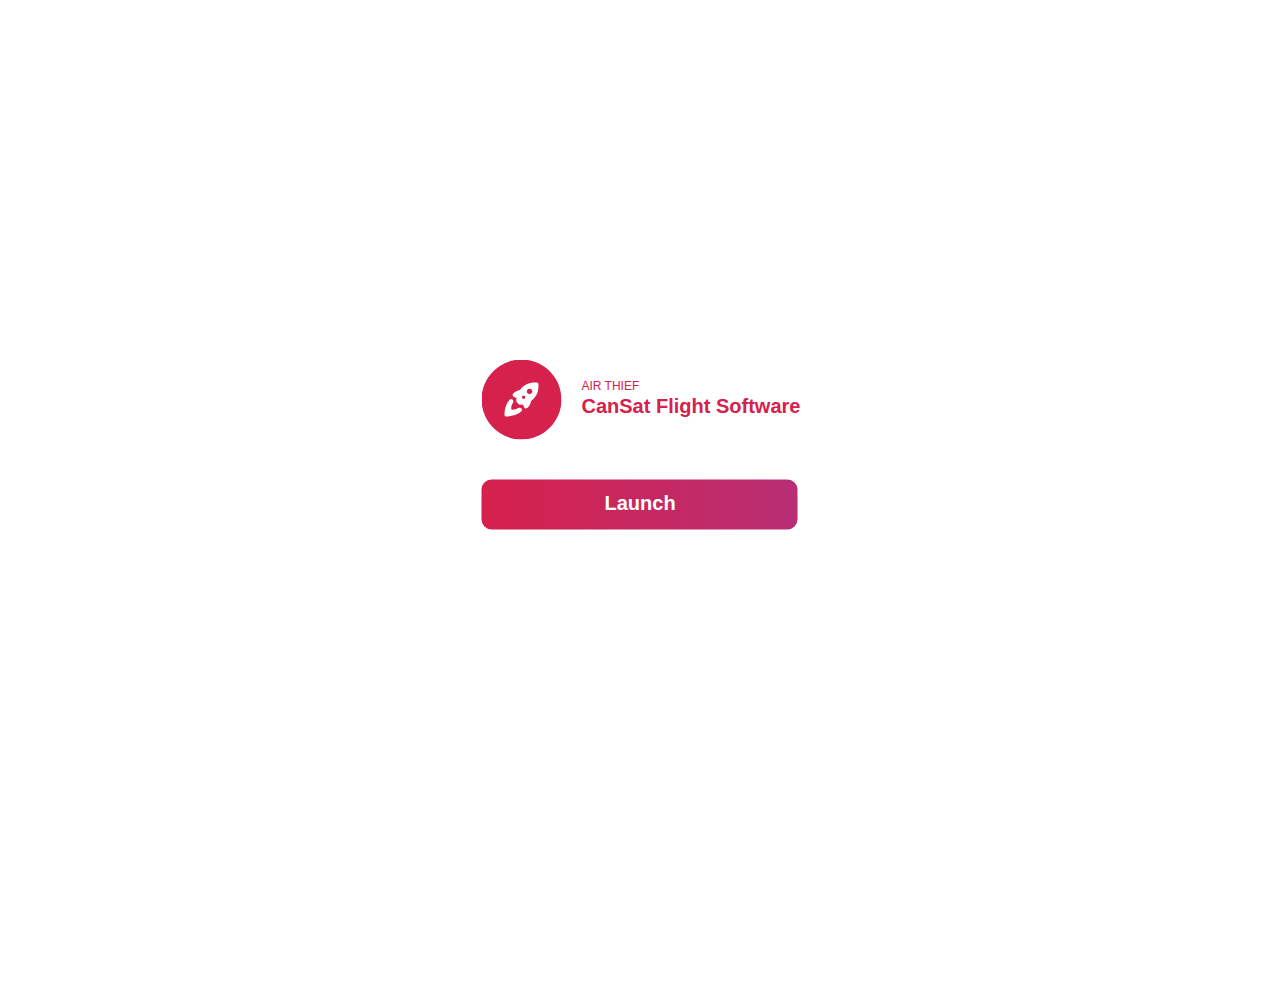
<file: Software/index.html>
<!DOCTYPE html>
<html lang="en" dir="ltr">
  <head>
    <title>AirOS</title>

    <link href="img/logos/rocket.svg" rel="icon">
    <link href="css/app.css" rel="stylesheet">
    <link href="css/chartist.min.css" rel="stylesheet">
    <link href="https://api.mapbox.com/mapbox-gl-js/v2.0.1/mapbox-gl.css" rel="stylesheet">

    <script src="js/jquery.js"></script>
    <script src="js/chartist.js"></script>

    <script src="https://api.mapbox.com/mapbox-gl-js/v2.0.1/mapbox-gl.js"></script>

    <meta charset="utf-8">
    <meta name="author" content="Alto">
    <meta charset="utf-8">
    <meta name="viewport" content="width=device-width, height=device-height, initial-scale=1.0, maximum-scale=1.0, user-scalable=0">
  </head>
  <body>
    <div class="loverlay" id="lol">
      <div class="lovercont">
        <img src="img/logos/AirOS.svg">
        <p class="ctname">AIR THIEF</p>
        <p class="ctit">CanSat Flight Software</p>
        <div class="ctogglebutt" id="closelover"><p>Launch</p></div>
      </div>
    </div>

    <div class="appinfo">
      <img src="img/logos/AirOS.svg">
      <h1 class="appname">CanSat Flight Software</h1>
    </div>

    <div class="navbar">
      <div data-view="home" class="element current">
        <!-- Generator: Adobe Illustrator 24.0.1, SVG Export Plug-In  -->
        <svg version="1.1" xmlns="http://www.w3.org/2000/svg" xmlns:xlink="http://www.w3.org/1999/xlink" x="0px" y="0px"
        	 width="146.11px" height="148.65px" viewBox="0 0 146.11 148.65" style="enable-background:new 0 0 146.11 148.65;"
        	 xml:space="preserve">
        <defs>
        </defs>
        <path d="M120.09,17.91L93.73,4.82C80.81-1.59,65.64-1.61,52.7,4.77L26.12,17.88C10.12,25.77,0,42.06,0,59.9v66.56
        	c0,12.23,9.91,22.15,22.14,22.15h14.14c12.24,0,22.15-9.92,22.15-22.15v-2.29c0-8.02,6.5-14.53,14.52-14.54h0.04
        	c8.03,0,14.55,6.53,14.53,14.58l-0.01,2.2c-0.03,12.23,9.86,22.17,22.09,22.2l14.14,0.04c12.24,0.03,22.18-9.87,22.21-22.1
        	l0.16-66.56C146.16,42.15,136.07,25.84,120.09,17.91z M47.05,77.52c-7.51,0-13.6-6.09-13.6-13.6s6.09-13.6,13.6-13.6
        	c7.51,0,13.6,6.09,13.6,13.6S54.56,77.52,47.05,77.52z"/>
        </svg>

        <p>Home</p>
      </div>
      <br>
      <div data-view="data" class="element">
        <!-- Generator: Adobe Illustrator 24.0.1, SVG Export Plug-In  -->
        <svg version="1.1" xmlns="http://www.w3.org/2000/svg" xmlns:xlink="http://www.w3.org/1999/xlink" x="0px" y="0px" width="252px"
        	 height="248px" viewBox="0 0 252 248" style="enable-background:new 0 0 252 248;" xml:space="preserve">
        <defs>
        </defs>
        <g>
        	<path d="M249.24,205.95c-9.92,31.62-43.59,49.2-75.2,39.28c-21.84-6.85-36.98-25.04-40.99-46.05
        		c-2.09-10.98-9.88-20.01-20.43-23.72l-5.86-2.06c-10.05-3.54-21.17-1.69-29.64,4.76c-15.29,11.65-36.77,13.41-54.15,2.77
        		C0.35,167.11-6.77,137.57,7.06,114.95c10.53-17.22,30.17-25.46,48.92-22.3c10.46,1.76,21.1-1.98,28.28-9.79l8.52-9.26
        		c6.6-7.18,9.54-17.02,7.84-26.63c-1.93-10.91,0.65-22.56,8.1-31.9c13.76-17.28,38.93-20.13,56.21-6.37
        		c17.28,13.76,20.13,38.93,6.37,56.21c-8.72,10.95-22.03,16.11-35,14.91c-9.7-0.9-19.25,2.86-25.85,10.03l-8.57,9.32
        		c-7.2,7.82-9.93,18.75-7.32,29.05c0.03,0.1,0.05,0.2,0.08,0.31c2.54,10.32,10.07,18.69,20.1,22.23l3.27,1.15
        		c11.2,3.94,23.69,1.27,32.21-6.98c15.29-14.82,38.01-21.01,59.75-14.18C241.57,140.66,259.16,174.33,249.24,205.95z"/>
        </g>
        </svg>

        <p>Data View</p>
      </div>
      <br>
      <div data-view="loc" class="element">
        <!-- Generator: Adobe Illustrator 24.0.1, SVG Export Plug-In  -->
        <svg version="1.1" xmlns="http://www.w3.org/2000/svg" xmlns:xlink="http://www.w3.org/1999/xlink" x="0px" y="0px" width="48.92px"
        	 height="67.61px" viewBox="0 0 48.92 67.61" style="enable-background:new 0 0 48.92 67.61;" xml:space="preserve">
        <defs>
        </defs>
        <g>
        	<path d="M48.65,20.86c-1.48-9.36-6.53-14.6-11.63-17.53c-7.74-4.44-17.38-4.44-25.12,0C6.79,6.26,1.74,11.5,0.27,20.86
        		c-2.68,16.97,15.14,38.39,21.77,45.68c1.3,1.43,3.54,1.43,4.84,0C33.51,59.25,51.33,37.83,48.65,20.86z M24.46,32.61
        		c-3.87,0-7-3.13-7-7s3.13-7,7-7c3.86,0,7,3.13,7,7S28.32,32.61,24.46,32.61z"/>
        </g>
        </svg>

        <p>Location</p>
      </div>
      <br>
      <div data-view="stats" class="element">
        <!-- Generator: Adobe Illustrator 24.0.1, SVG Export Plug-In  -->
        <svg version="1.1" xmlns="http://www.w3.org/2000/svg" xmlns:xlink="http://www.w3.org/1999/xlink" x="0px" y="0px" width="60px"
        	 height="60px" viewBox="0 0 60 60" style="enable-background:new 0 0 60 60;" xml:space="preserve">
        <defs>
        </defs>
        <g>
        	<path d="M30,0C13.45,0,0,13.45,0,30c0,16.53,13.45,30,30,30c16.53,0,30-13.47,30-30C60,13.45,46.53,0,30,0z M30,38.87
        		c-4.14,0-7.6-2.95-8.38-6.85c-0.16-0.85,0.49-1.66,1.37-1.66h14.02c0.85,0,1.5,0.8,1.34,1.66C37.58,35.92,34.14,38.87,30,38.87z"/>
        </g>
        </svg>

        <p>Status</p>
      </div>

    </div>

    <div id="home" class="content curr">
      <div class="calt">
        <div class="vbar-cont">
          <div class="vbar" id="bar"><p id="barv">999</p></div>
        </div>
        <p class="stitle">Current Altitude</p>
        <p class="sdetail">Shows the current altitude in meters</p>
      </div>

      <div class="valcont" id="vc1">

        <svg
           class="crotat"
           width="100"
           height="100">
            <circle
              class="crotatcir"
              stroke="#E9E9E9"
              stroke-width="6"
              stroke-linecap="round"
              fill="transparent"
              r="45"
              cx="50"
              cy="50"/>
            <circle
              id="fallspd"
              class="crotatcir"
              stroke="var(--accent)"
              stroke-width="6"
              stroke-linecap="round"
              fill="transparent"
              r="45"
              cx="50"
              cy="50"/>
          </svg>

          <p class="cronum" id="fallspdnum">-</p>
          <p class="stitle">Fall Speed</p>
          <p class="sdetail">Current velocity in m×s<sup>-1</sup></p>
      </div>

      <div class="valcont" id="vc2">

        <svg
           class="crotat"
           width="100"
           height="100">
            <circle
              class="crotatcir"
              stroke="#E9E9E9"
              stroke-width="6"
              stroke-linecap="round"
              fill="transparent"
              r="45"
              cx="50"
              cy="50"/>
            <circle
              id="extime"
              class="crotatcir"
              stroke="var(--accent)"
              stroke-width="6"
              stroke-linecap="round"
              fill="transparent"
              r="45"
              cx="50"
              cy="50"/>
          </svg>

          <p class="cronum" id="extimenum">-</p>
          <p class="stitle">Experiment Time</p>
          <p class="sdetail">Time Pump was running for in s</p>
      </div>

      <div class="valcont" id="vc3">

        <svg
           class="crotat"
           width="100"
           height="100">
            <circle
              class="crotatcir"
              stroke="#E9E9E9"
              stroke-width="6"
              stroke-linecap="round"
              fill="transparent"
              r="45"
              cx="50"
              cy="50"/>
            <circle
              id="rssi"
              class="crotatcir"
              stroke="var(--accent)"
              stroke-width="6"
              stroke-linecap="round"
              fill="transparent"
              r="45"
              cx="50"
              cy="50"/>
          </svg>

          <p class="cronum" id="rssinum">-</p>
          <p class="stitle">RSSI</p>
          <p class="sdetail">Current comms strength</p>
      </div>

      <div class="valcont" id="vc4">

        <svg
           class="crotat"
           width="100"
           height="100">
            <circle
              class="crotatcir"
              stroke="#E9E9E9"
              stroke-width="6"
              stroke-linecap="round"
              fill="transparent"
              r="45"
              cx="50"
              cy="50"/>
            <circle
              id="gspd"
              class="crotatcir"
              stroke="var(--accent)"
              stroke-width="6"
              stroke-linecap="round"
              fill="transparent"
              r="45"
              cx="50"
              cy="50"/>
          </svg>

          <p class="cronum" id="gspdnum">-</p>
          <p class="stitle">Velocity</p>
          <p class="sdetail">Ground speed in m×s<sup>-1</sup></p>
      </div>

      <div class="valcont" id="vc5">
        <div class="valbox">
          <p class="valboxdef" id="vhealthnum">BOOT</p>
        </div>

        <p class="stitle">Vehicle Health</p>
        <p class="sdetail">Current Vehicle status</p>
      </div>

      <div class="valcont" id="vc6">
        <div class="valcirc">
          <p class="valcircdef" id="vheadnum">420°</p>
        </div>

        <p class="stitle">Heading</p>
        <p class="sdetail">Current Heading in degrees</p>
      </div>


    </div>
    <div id="data" class="content">
      <div class="datacont">
        <div class="ct-chart ct-minor-seventh" id="mchart"></div>

        <div class="tcont">
          <p class="stitle">Altitude Readings</p>
          <p class="sdetail">Shows a timeline of reported altitude readings.</p>
        </div>
      </div>
    </div>
    <div id="loc" class="content">
      <div id="map"></div>
      <!-- Generator: Adobe Illustrator 24.0.1, SVG Export Plug-In  -->
      <svg id="pointer" version="1.1" xmlns="http://www.w3.org/2000/svg" xmlns:xlink="http://www.w3.org/1999/xlink" x="0px" y="0px" width="488px"
      	 height="488px" viewBox="0 0 488 488" style="enable-background:new 0 0 488 488;" xml:space="preserve">
      <style type="text/css">
      	.st0{fill:#FFFFFF;}
      </style>
      <defs>
      </defs>
      <path class="st0" d="M244,0C109.24,0,0,109.24,0,244s109.24,244,244,244s244-109.24,244-244S378.76,0,244,0z M244,305
      	c-33.69,0-61-27.31-61-61s27.31-61,61-61s61,27.31,61,61S277.69,305,244,305z"/>
      </svg>


      <div class="tcont">
        <p class="stitle">Realtime GPS Position</p>
        <p class="sdetail" id="posnownum">52.1983, 20.9734</p>
      </div>
    </div>
    <div id="stats" class="content">
      <div class="statcont" id="v1">
        <div class="statvalc">
          <p class="statval" id="antdatanum" style="font-size: 28px; padding-top: 27px;">NO DATA FROM YAGI</p>
        </div>

        <p class="stitle">Raw Data String</p>
        <p class="sdetail">Shows incoming data from the YAGI in Raw form.</p>
      </div>

      <div class="statcont" id="v2">
        <div class="statvalc">
          <p class="statval" id="modenum">-</p>
        </div>

        <p class="stitle">Mode</p>
        <p class="sdetail">Shows current POCU working Mode.</p>
      </div>

      <div class="statcont" id="v3">
        <div class="statvalc">
          <p class="statval" id="distnum">Not Available</p>
        </div>

        <p class="stitle">Distance Downrange</p>
        <p class="sdetail">Displays the distance from the CanSat in m</p>
      </div>

      <div class="statcont" id="v4">
        <div class="statvalc">
          <p class="statval" id="statcurnum" style="font-size: 20px; padding-top: 32px;">Unknown</p>
        </div>

        <p class="stitle">Computed Vehicle status</p>
        <p class="sdetail">Ongoing Mission Event in human-readable form.</p>
      </div>

      <div class="statcont" id="v5">
        <div class="statvalc">
          <p class="statval" id="sanitynum">Pass</p>
        </div>

        <p class="stitle">Sanity check</p>
        <p class="sdetail">Shows if any parameters are off-scale.</p>
      </div>

      <div class="statcont" id="v6">
        <div class="statvalc" style="background: var(--accent)">
          <p class="statval" id="masterrnum">NOMINAL</p>
        </div>

        <p class="stitle">Master Warning</p>
        <p class="sdetail">Shows alert when things go awry.</p>
      </div>


    </div>

    <script src="js/app.js"></script>

    <audio id="music" loop="true">
      <source type="audio/mp3">
    </audio>
  </body>
</html>
</file>
<file: Software/css/app.css>
:root {
  --accent: #D6214C;
}

body {
  margin: 0;
  padding: 0;

  font-family: Averta, sans-serif;

  user-select: none;

  transition: 0.4s;
}

.loverlay {
  width: 100%;
  height: 100%;
  position: absolute;

  background: white;

  z-index: 333;
}
.loverlay .lovercont {
  width: 527px;
  height: 307px;

  position: absolute;
  left: 50%;
  top: 50%;

  transform: translate(-50%, -50%);
}
.loverlay .lovercont img {
  width: 80px;
  height: 80px;
  position: absolute;
  top: 63px;
  left: 105px;
}
.loverlay .lovercont .ctname {
  font-size: 12px;
  font-weight: 500;
  position: absolute;
  top: 82px;
  left: 205px;

  margin: 0; padding: 0;

  color: var(--accent);
}
.loverlay .lovercont .ctit {
  font-weight: 700;
  position: absolute;
  top: 98px;
  left: 205px;
  font-size: 20px;

  margin: 0; padding: 0;

  color: var(--accent);
}
.loverlay .lovercont .ctogglebutt {
  width: 316px;
  height: 50px;

  background-image: linear-gradient(to right, #d6214c, #b82e74);

  border-radius: 10px;

  position: absolute;
  left: 105px;
  top: 183px;

  transition: 0.2s;
}
.loverlay .lovercont .ctogglebutt:hover {
  background-image: linear-gradient(to right, #d6214c, #d6214c);
  border-radius: 20px;
}
.loverlay .lovercont .ctogglebutt p {
  top: 12px;
  left: 123px;

  color: white;
  font-weight: 700;
  font-size: 20px;

  position: absolute;

  margin: 0; padding: 0;
}

.appinfo {
  z-index: 100;

  position: relative;
  height: 60px;
  width: 340px;

  left: 40px; top: 40px;
}
.appinfo img {
  height: 60px;

  display: inline-block;
}
.appinfo .appname {
  display: inline-block;
  font-size: 20px;
  font-weight: 700;

  margin-top: 17px;
  margin-left: 20px;

  vertical-align: top;

  color: var(--accent);
}

.navbar {
  z-index: 100;

  position: absolute;
  top: 50%;
  left: 30px;

  width: 300px;

  transform: translateY(-50%);
}
.navbar .element {
  width: auto;
  height: 64px;

  border-radius: 32px;

  background: white;

  transition: 0.2s;

  display: inline-block;
}
.navbar .element svg {
  width: 24px;
  height: 24px;

  display: inline-block;

  margin-top: 20px;
  margin-left: 28px;

  transition: 0.2s;
}
.navbar .element p {
  font-size: 16;
  font-weight: 500;

  vertical-align: top;

  margin-left: 0px;
  margin-top: 22px;
  margin-right: 30px;

  display: inline-block;

  transition: 0.2s;

  opacity: 0;

  transform: scale(1.0);
}
.navbar .element:hover {
  background: #f8f8f8;
}
.navbar .element:hover svg {
  transform: rotate(15deg) scale(1.05);
}
.navbar .element:hover p {
  margin-left: 38px;
  opacity: 1;
  transform: scale(1.0);
}
.navbar .current {
  background: white !important;
}
.navbar .current svg {
  fill: var(--accent);
  transform: rotate(0deg) !important;
}
.navbar .current p {
  margin-left: 38px !important;
  opacity: 1 !important;
  color: var(--accent) !important;
  transform: scale(1.0) !important;
}


.content {
  width: 100%;
  height: 100%;

  position: absolute;

  top: 0; left: 0;

  display: block;
  opacity: 0;
  filter: blur(30px);

  transition: 0.2s;
}
.curr {
  display: block;
  opacity: 1;
  filter: blur(0px);
}

.invis {
  display: none;
}

#home .calt {
  width: 288px;
  height: 609px;

  position: absolute;
  top: 236px;
  left: 519px;

  display: block;

  margin: 0; padding: 0;
}
#home .calt .vbar-cont {
  width: 60px;
  height: 536px;

  background: #F1F1F1;
  position: relative;
  top: 0px;
  left: 114px;

  border-radius: 20px;

  overflow: hidden;

  margin: 0; padding: 0;
}
#home .calt .vbar {
  width: 60px;
  height: 300px;
  max-height: 536px;

  display: block;
  position: absolute;
  bottom: 0px;
  left: 0px;

  border-radius: 20px;

  background: var(--accent);

  transition: 0.2s;

  min-height: 54px;

  margin: 0; padding: 0;
}
#home .calt .vbar p {
  width: 100%;
  text-align: center;

  color: white;
  font-size: 16px;
}
.stitle {
  width: 100%;
  text-align: center;
  font-size: 20px;
  font-weight: 700;
  padding: 0;
  margin-top: 20px;
  margin-bottom: 6px;
}
.sdetail {
  width: 100%;
  text-align: center;
  font-size: 16px;
  font-weight: 400;
  padding: 0;
  margin-top: 0px;
  margin-bottom: 0px;
}

#home .valcont {
  width: 300px;
  height: 174px;

  position: absolute;
  display: block;

}
#home .valcont svg {
  display: block;
  position: relative;
  top: 0px;
  left: 100px;
}
#home .valcont .cronum {
  margin: 0; pading: 0;
  font-size: 20px;
  font-weight: 700;
  color: var(--accent);
  top: 37px;
  left: 0px;
  width: 100%;

  text-align: center;

  position: absolute;
  display: block;
}

#home .crotatcir {
  transition: 0.35s stroke-dashoffset;
  transform: rotate(-90deg);
  transform-origin: 50% 50%;
}

#home .valbox {
  width: 158px;
  height: 90px;
  display: block;
  position: relative;

  background: black;

  border-radius: 20px;
  margin: 0px;
  padding: 0px;

  left: 71px;
  top: 5px;

  margin-bottom: 25px;
}
#home .valboxdef {
  position: relative;
  margin: 0; padding: 0;

  top: 19px;

  font-size: 40px;
  font-weight: 700;
  color: white;

  width: 100%;
  text-align: center;


}
#home .valcirc {
  width: 90px;
  height: 90px;
  display: block;
  position: relative;
  background: black;

  border-radius: 100px;

  margin: 0; padding: 0;

  top: 5px;
  left: 105px;

  margin-bottom: 25px;

  transform: scale(1.06);
}
#home .valcircdef {
  position: absolute;
  display: block;
  top: 32px;

  width: 100%;
  text-align: center;
  font-weight: 700;
  font-size: 20px;

  color: white;

  margin: 0; padding: 0;
}


#home #vc1 {
  top: 231px;
  left: 814px;
}
#home #vc2 {
  top: 454px;
  left: 814px;
}
#home #vc3 {
  top: 231px;
  left: 1115px;
}
#home #vc4 {
  top: 454px;
  left: 1115px;
}
#home #vc5 {
  top: 677px;
  left: 814px;
}
#home #vc6 {
  top: 677px;
  left: 1115px;
}

#data .datacont {
  width: 1122px;
  height: 675px;

  position: absolute;
  left: 399px;
  top: 225px;
}

#loc #map {
  position: absolute; top: 140px; left: 560px; width: 800px; height: 800px;

  border-radius: 400px;

  z-index: -1000;
}
#loc #pointer {
  width: 24px; height: 24px;
  top: 528px;
  left: 948px;

  position: absolute;
  display: block;
}
#loc .tcont {
  width: 264px;
  height: 62px;

  top: 940px;
  left: 828px;

  position: absolute;
  display: block;
}
#data .tcont {
  width: 100%;
  height: 62px;

  position: absolute;
  display: block;
}

#stats .statcont {
  width: 411px;
  height: 171px;
  position: absolute;
  display: block;
  margin: 0; padding: 0;
}
#stats .statvalc {
  background: black;
  width: 360px;
  height: 90px;

  border-radius: 20px;

  left: 25px;
  position: relative;
  display: block;
}
#stats .statval {
  font-size: 40px;
  color: white;
  text-align: center;
  left: 110px;


  width: 100%;

  font-weight: 700;

  margin: 0; padding: 0;
  padding-top: 19px;
}

#stats #v1 {
  top: 256px;
  left: 525px;
}
#stats #v2 {
  top: 459px;
  left: 525px;
}
#stats #v3 {
  top: 661px;
  left: 525px;
}
#stats #v4 {
  top: 256px;
  left: 985px;
}
#stats #v5 {
  top: 459px;
  left: 985px;
}
#stats #v6 {
  top: 661px;
  left: 985px;
}

.mapboxgl-ctrl-bottom-right {
  display: none;
}

::-webkit-scrollbar {
	display: none;
}

sup, sub {
  vertical-align: baseline;
  position: relative;
  top: -0.4em;
}
sub {
  top: 0.4em;
}
</file>
<file: Software/css/chartist.min.css>
.ct-double-octave:after,.ct-major-eleventh:after,.ct-major-second:after,.ct-major-seventh:after,.ct-major-sixth:after,.ct-major-tenth:after,.ct-major-third:after,.ct-major-twelfth:after,.ct-minor-second:after,.ct-minor-seventh:after,.ct-minor-sixth:after,.ct-minor-third:after,.ct-octave:after,.ct-perfect-fifth:after,.ct-perfect-fourth:after,.ct-square:after{content:"";clear:both}.ct-label{fill:rgba(0,0,0,.4);color:rgba(0,0,0,.4);font-size:.75rem;line-height:1}.ct-grid-background,.ct-line{fill:none}.ct-chart-bar .ct-label,.ct-chart-line .ct-label{display:block;display:-webkit-box;display:-moz-box;display:-ms-flexbox;display:-webkit-flex;display:flex}.ct-chart-donut .ct-label,.ct-chart-pie .ct-label{dominant-baseline:central}.ct-label.ct-horizontal.ct-start{-webkit-box-align:flex-end;-webkit-align-items:flex-end;-ms-flex-align:flex-end;align-items:flex-end;-webkit-box-pack:flex-start;-webkit-justify-content:flex-start;-ms-flex-pack:flex-start;justify-content:flex-start;text-align:left;text-anchor:start}.ct-label.ct-horizontal.ct-end{-webkit-box-align:flex-start;-webkit-align-items:flex-start;-ms-flex-align:flex-start;align-items:flex-start;-webkit-box-pack:flex-start;-webkit-justify-content:flex-start;-ms-flex-pack:flex-start;justify-content:flex-start;text-align:left;text-anchor:start}.ct-label.ct-vertical.ct-start{-webkit-box-align:flex-end;-webkit-align-items:flex-end;-ms-flex-align:flex-end;align-items:flex-end;-webkit-box-pack:flex-end;-webkit-justify-content:flex-end;-ms-flex-pack:flex-end;justify-content:flex-end;text-align:right;text-anchor:end}.ct-label.ct-vertical.ct-end{-webkit-box-align:flex-end;-webkit-align-items:flex-end;-ms-flex-align:flex-end;align-items:flex-end;-webkit-box-pack:flex-start;-webkit-justify-content:flex-start;-ms-flex-pack:flex-start;justify-content:flex-start;text-align:left;text-anchor:start}.ct-chart-bar .ct-label.ct-horizontal.ct-start{-webkit-box-align:flex-end;-webkit-align-items:flex-end;-ms-flex-align:flex-end;align-items:flex-end;-webkit-box-pack:center;-webkit-justify-content:center;-ms-flex-pack:center;justify-content:center;text-align:center;text-anchor:start}.ct-chart-bar .ct-label.ct-horizontal.ct-end{-webkit-box-align:flex-start;-webkit-align-items:flex-start;-ms-flex-align:flex-start;align-items:flex-start;-webkit-box-pack:center;-webkit-justify-content:center;-ms-flex-pack:center;justify-content:center;text-align:center;text-anchor:start}.ct-chart-bar.ct-horizontal-bars .ct-label.ct-horizontal.ct-start{-webkit-box-align:flex-end;-webkit-align-items:flex-end;-ms-flex-align:flex-end;align-items:flex-end;-webkit-box-pack:flex-start;-webkit-justify-content:flex-start;-ms-flex-pack:flex-start;justify-content:flex-start;text-align:left;text-anchor:start}.ct-chart-bar.ct-horizontal-bars .ct-label.ct-horizontal.ct-end{-webkit-box-align:flex-start;-webkit-align-items:flex-start;-ms-flex-align:flex-start;align-items:flex-start;-webkit-box-pack:flex-start;-webkit-justify-content:flex-start;-ms-flex-pack:flex-start;justify-content:flex-start;text-align:left;text-anchor:start}.ct-chart-bar.ct-horizontal-bars .ct-label.ct-vertical.ct-start{-webkit-box-align:center;-webkit-align-items:center;-ms-flex-align:center;align-items:center;-webkit-box-pack:flex-end;-webkit-justify-content:flex-end;-ms-flex-pack:flex-end;justify-content:flex-end;text-align:right;text-anchor:end}.ct-chart-bar.ct-horizontal-bars .ct-label.ct-vertical.ct-end{-webkit-box-align:center;-webkit-align-items:center;-ms-flex-align:center;align-items:center;-webkit-box-pack:flex-start;-webkit-justify-content:flex-start;-ms-flex-pack:flex-start;justify-content:flex-start;text-align:left;text-anchor:end}.ct-grid{stroke:rgba(0,0,0,.2);stroke-width:1px;stroke-dasharray:2px}.ct-point{stroke-width:10px;stroke-linecap:round}.ct-line{stroke-width:4px}.ct-area{stroke:none;fill-opacity:.1}.ct-bar{fill:none;stroke-width:10px}.ct-slice-donut{fill:none;stroke-width:60px}.ct-series-a .ct-bar,.ct-series-a .ct-line,.ct-series-a .ct-point,.ct-series-a .ct-slice-donut{stroke:#d70206}.ct-series-a .ct-area,.ct-series-a .ct-slice-donut-solid,.ct-series-a .ct-slice-pie{fill:#d70206}.ct-series-b .ct-bar,.ct-series-b .ct-line,.ct-series-b .ct-point,.ct-series-b .ct-slice-donut{stroke:#f05b4f}.ct-series-b .ct-area,.ct-series-b .ct-slice-donut-solid,.ct-series-b .ct-slice-pie{fill:#f05b4f}.ct-series-c .ct-bar,.ct-series-c .ct-line,.ct-series-c .ct-point,.ct-series-c .ct-slice-donut{stroke:#f4c63d}.ct-series-c .ct-area,.ct-series-c .ct-slice-donut-solid,.ct-series-c .ct-slice-pie{fill:#f4c63d}.ct-series-d .ct-bar,.ct-series-d .ct-line,.ct-series-d .ct-point,.ct-series-d .ct-slice-donut{stroke:#d17905}.ct-series-d .ct-area,.ct-series-d .ct-slice-donut-solid,.ct-series-d .ct-slice-pie{fill:#d17905}.ct-series-e .ct-bar,.ct-series-e .ct-line,.ct-series-e .ct-point,.ct-series-e .ct-slice-donut{stroke:#453d3f}.ct-series-e .ct-area,.ct-series-e .ct-slice-donut-solid,.ct-series-e .ct-slice-pie{fill:#453d3f}.ct-series-f .ct-bar,.ct-series-f .ct-line,.ct-series-f .ct-point,.ct-series-f .ct-slice-donut{stroke:#59922b}.ct-series-f .ct-area,.ct-series-f .ct-slice-donut-solid,.ct-series-f .ct-slice-pie{fill:#59922b}.ct-series-g .ct-bar,.ct-series-g .ct-line,.ct-series-g .ct-point,.ct-series-g .ct-slice-donut{stroke:#0544d3}.ct-series-g .ct-area,.ct-series-g .ct-slice-donut-solid,.ct-series-g .ct-slice-pie{fill:#0544d3}.ct-series-h .ct-bar,.ct-series-h .ct-line,.ct-series-h .ct-point,.ct-series-h .ct-slice-donut{stroke:#6b0392}.ct-series-h .ct-area,.ct-series-h .ct-slice-donut-solid,.ct-series-h .ct-slice-pie{fill:#6b0392}.ct-series-i .ct-bar,.ct-series-i .ct-line,.ct-series-i .ct-point,.ct-series-i .ct-slice-donut{stroke:#f05b4f}.ct-series-i .ct-area,.ct-series-i .ct-slice-donut-solid,.ct-series-i .ct-slice-pie{fill:#f05b4f}.ct-series-j .ct-bar,.ct-series-j .ct-line,.ct-series-j .ct-point,.ct-series-j .ct-slice-donut{stroke:#dda458}.ct-series-j .ct-area,.ct-series-j .ct-slice-donut-solid,.ct-series-j .ct-slice-pie{fill:#dda458}.ct-series-k .ct-bar,.ct-series-k .ct-line,.ct-series-k .ct-point,.ct-series-k .ct-slice-donut{stroke:#eacf7d}.ct-series-k .ct-area,.ct-series-k .ct-slice-donut-solid,.ct-series-k .ct-slice-pie{fill:#eacf7d}.ct-series-l .ct-bar,.ct-series-l .ct-line,.ct-series-l .ct-point,.ct-series-l .ct-slice-donut{stroke:#86797d}.ct-series-l .ct-area,.ct-series-l .ct-slice-donut-solid,.ct-series-l .ct-slice-pie{fill:#86797d}.ct-series-m .ct-bar,.ct-series-m .ct-line,.ct-series-m .ct-point,.ct-series-m .ct-slice-donut{stroke:#b2c326}.ct-series-m .ct-area,.ct-series-m .ct-slice-donut-solid,.ct-series-m .ct-slice-pie{fill:#b2c326}.ct-series-n .ct-bar,.ct-series-n .ct-line,.ct-series-n .ct-point,.ct-series-n .ct-slice-donut{stroke:#6188e2}.ct-series-n .ct-area,.ct-series-n .ct-slice-donut-solid,.ct-series-n .ct-slice-pie{fill:#6188e2}.ct-series-o .ct-bar,.ct-series-o .ct-line,.ct-series-o .ct-point,.ct-series-o .ct-slice-donut{stroke:#a748ca}.ct-series-o .ct-area,.ct-series-o .ct-slice-donut-solid,.ct-series-o .ct-slice-pie{fill:#a748ca}.ct-square{display:block;position:relative;width:100%}.ct-square:before{display:block;float:left;content:"";width:0;height:0;padding-bottom:100%}.ct-square:after{display:table}.ct-square>svg{display:block;position:absolute;top:0;left:0}.ct-minor-second{display:block;position:relative;width:100%}.ct-minor-second:before{display:block;float:left;content:"";width:0;height:0;padding-bottom:93.75%}.ct-minor-second:after{display:table}.ct-minor-second>svg{display:block;position:absolute;top:0;left:0}.ct-major-second{display:block;position:relative;width:100%}.ct-major-second:before{display:block;float:left;content:"";width:0;height:0;padding-bottom:88.8888888889%}.ct-major-second:after{display:table}.ct-major-second>svg{display:block;position:absolute;top:0;left:0}.ct-minor-third{display:block;position:relative;width:100%}.ct-minor-third:before{display:block;float:left;content:"";width:0;height:0;padding-bottom:83.3333333333%}.ct-minor-third:after{display:table}.ct-minor-third>svg{display:block;position:absolute;top:0;left:0}.ct-major-third{display:block;position:relative;width:100%}.ct-major-third:before{display:block;float:left;content:"";width:0;height:0;padding-bottom:80%}.ct-major-third:after{display:table}.ct-major-third>svg{display:block;position:absolute;top:0;left:0}.ct-perfect-fourth{display:block;position:relative;width:100%}.ct-perfect-fourth:before{display:block;float:left;content:"";width:0;height:0;padding-bottom:75%}.ct-perfect-fourth:after{display:table}.ct-perfect-fourth>svg{display:block;position:absolute;top:0;left:0}.ct-perfect-fifth{display:block;position:relative;width:100%}.ct-perfect-fifth:before{display:block;float:left;content:"";width:0;height:0;padding-bottom:66.6666666667%}.ct-perfect-fifth:after{display:table}.ct-perfect-fifth>svg{display:block;position:absolute;top:0;left:0}.ct-minor-sixth{display:block;position:relative;width:100%}.ct-minor-sixth:before{display:block;float:left;content:"";width:0;height:0;padding-bottom:62.5%}.ct-minor-sixth:after{display:table}.ct-minor-sixth>svg{display:block;position:absolute;top:0;left:0}.ct-golden-section{display:block;position:relative;width:100%}.ct-golden-section:before{display:block;float:left;content:"";width:0;height:0;padding-bottom:61.804697157%}.ct-golden-section:after{content:"";display:table;clear:both}.ct-golden-section>svg{display:block;position:absolute;top:0;left:0}.ct-major-sixth{display:block;position:relative;width:100%}.ct-major-sixth:before{display:block;float:left;content:"";width:0;height:0;padding-bottom:60%}.ct-major-sixth:after{display:table}.ct-major-sixth>svg{display:block;position:absolute;top:0;left:0}.ct-minor-seventh{display:block;position:relative;width:100%}.ct-minor-seventh:before{display:block;float:left;content:"";width:0;height:0;padding-bottom:56.25%}.ct-minor-seventh:after{display:table}.ct-minor-seventh>svg{display:block;position:absolute;top:0;left:0}.ct-major-seventh{display:block;position:relative;width:100%}.ct-major-seventh:before{display:block;float:left;content:"";width:0;height:0;padding-bottom:53.3333333333%}.ct-major-seventh:after{display:table}.ct-major-seventh>svg{display:block;position:absolute;top:0;left:0}.ct-octave{display:block;position:relative;width:100%}.ct-octave:before{display:block;float:left;content:"";width:0;height:0;padding-bottom:50%}.ct-octave:after{display:table}.ct-octave>svg{display:block;position:absolute;top:0;left:0}.ct-major-tenth{display:block;position:relative;width:100%}.ct-major-tenth:before{display:block;float:left;content:"";width:0;height:0;padding-bottom:40%}.ct-major-tenth:after{display:table}.ct-major-tenth>svg{display:block;position:absolute;top:0;left:0}.ct-major-eleventh{display:block;position:relative;width:100%}.ct-major-eleventh:before{display:block;float:left;content:"";width:0;height:0;padding-bottom:37.5%}.ct-major-eleventh:after{display:table}.ct-major-eleventh>svg{display:block;position:absolute;top:0;left:0}.ct-major-twelfth{display:block;position:relative;width:100%}.ct-major-twelfth:before{display:block;float:left;content:"";width:0;height:0;padding-bottom:33.3333333333%}.ct-major-twelfth:after{display:table}.ct-major-twelfth>svg{display:block;position:absolute;top:0;left:0}.ct-double-octave{display:block;position:relative;width:100%}.ct-double-octave:before{display:block;float:left;content:"";width:0;height:0;padding-bottom:25%}.ct-double-octave:after{display:table}.ct-double-octave>svg{display:block;position:absolute;top:0;left:0}
</file>
